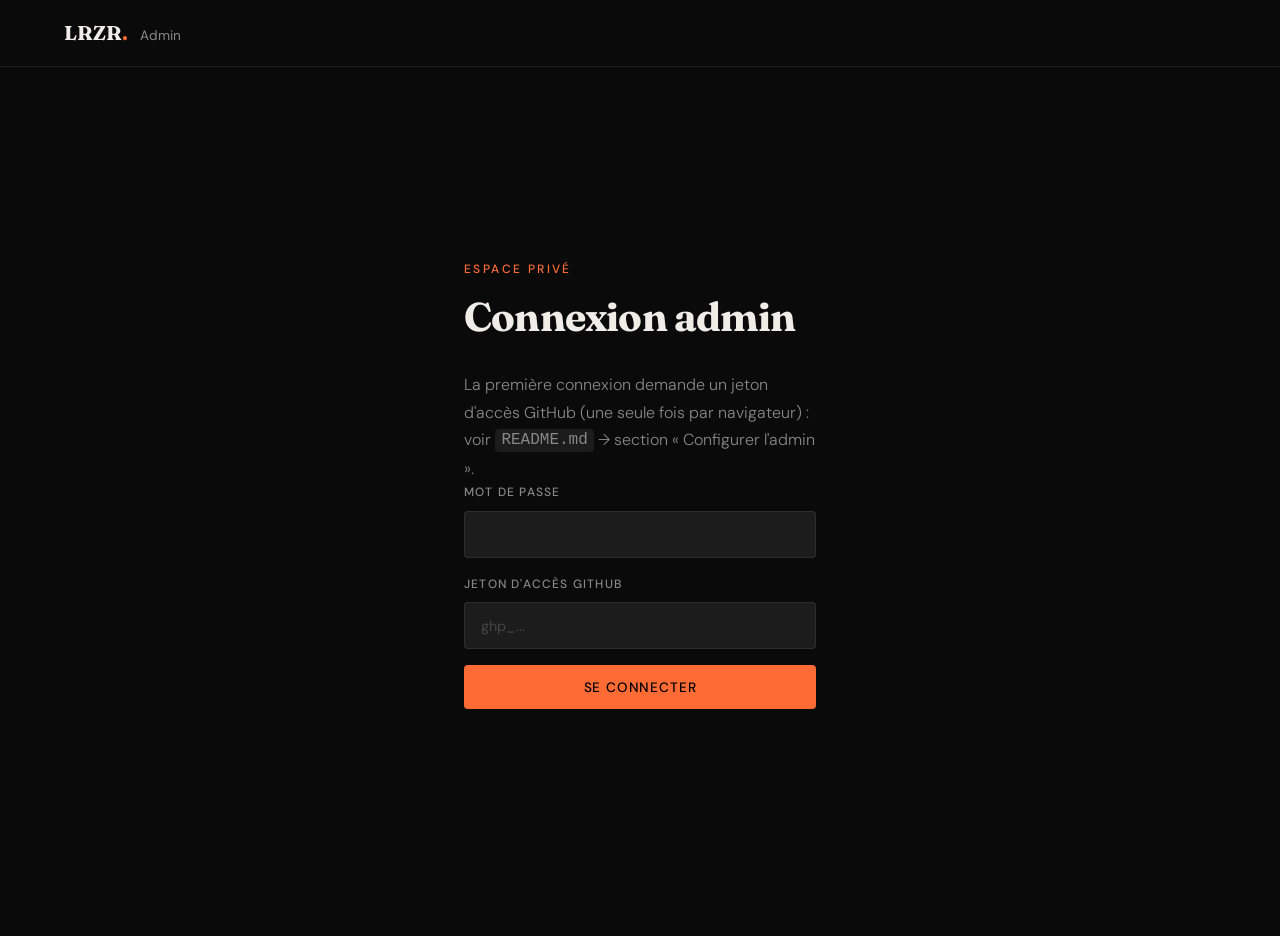
<file: admin/index.html>
<!DOCTYPE html>
<html lang="fr">
<head>
  <meta charset="UTF-8" />
  <meta name="viewport" content="width=device-width, initial-scale=1.0" />
  <title>Admin — LRZR Production</title>
  <meta name="robots" content="noindex, nofollow" />
  <link rel="preconnect" href="https://fonts.googleapis.com" />
  <link rel="preconnect" href="https://fonts.gstatic.com" crossorigin />
  <link href="https://fonts.googleapis.com/css2?family=Fraunces:ital,opsz,wght@0,9..144,300;0,9..144,700;0,9..144,900;1,9..144,300&family=DM+Sans:wght@300;400;500&display=swap" rel="stylesheet" />
  <link rel="stylesheet" href="../assets/css/style.css" />
</head>
<body class="admin-page">

  <header class="admin-topbar">
    <span class="admin-topbar__logo">LRZR<span class="nav__logo-accent">.</span> <small>Admin</small></span>
    <button class="btn btn--ghost btn--small" id="logout-btn" hidden>Déconnexion</button>
  </header>

  <main class="admin-main">

    <!-- Connexion -->
    <section id="admin-login" class="admin-panel">
      <div class="container container--narrow">
        <p class="section-label">Espace privé</p>
        <h1 class="admin-title">Connexion admin</h1>
        <p class="admin-text">
          La première connexion demande un jeton d'accès GitHub (une seule fois par
          navigateur) : voir <code>README.md</code> → section « Configurer l'admin ».
        </p>
        <form id="login-form" class="admin-form" novalidate>
          <div class="form-group">
            <label for="login-password">Mot de passe</label>
            <input type="password" id="login-password" name="password" required autocomplete="current-password" />
          </div>
          <div class="form-group">
            <label for="login-token">Jeton d'accès GitHub</label>
            <input type="password" id="login-token" name="token" required autocomplete="off" placeholder="ghp_..." />
          </div>
          <button type="submit" class="btn btn--primary btn--full">Se connecter</button>
          <p class="form-feedback" id="login-feedback" role="alert" aria-live="polite"></p>
        </form>
      </div>
    </section>

    <!-- Dashboard -->
    <section id="admin-dashboard" class="admin-panel" hidden>
      <div class="container">
        <div class="admin-tabs" role="tablist" aria-label="Sections admin">
          <button class="admin-tab active" data-tab="hero" role="tab" aria-selected="true">Hero</button>
          <button class="admin-tab" data-tab="categories" role="tab" aria-selected="false">Catégories &amp; photos</button>
          <button class="admin-tab" data-tab="videos" role="tab" aria-selected="false">Vidéos</button>
        </div>

        <p class="form-feedback" id="dashboard-feedback" role="alert" aria-live="polite"></p>

        <!-- HERO -->
        <div class="admin-tabpanel" id="tab-hero">
          <h2 class="admin-subtitle">Images du carousel d'accueil</h2>
          <div class="admin-grid" id="hero-grid"></div>

          <h3 class="admin-subtitle admin-subtitle--sm">Ajouter une image</h3>
          <form id="hero-form" class="admin-form admin-form--inline">
            <div class="form-group">
              <label for="hero-url">Lien de l'image (ex: ibb.co)</label>
              <input type="url" id="hero-url" placeholder="https://i.ibb.co/..." required />
            </div>
            <div class="form-group">
              <label for="hero-alt">Texte alternatif</label>
              <input type="text" id="hero-alt" placeholder="Description de l'image" required />
            </div>
            <button type="submit" class="btn btn--primary">Ajouter</button>
          </form>
        </div>

        <!-- CATEGORIES -->
        <div class="admin-tabpanel" id="tab-categories" hidden>
          <h2 class="admin-subtitle">Catégories</h2>
          <div id="categories-list"></div>

          <h3 class="admin-subtitle admin-subtitle--sm">Créer une catégorie</h3>
          <form id="category-form" class="admin-form admin-form--inline">
            <div class="form-group">
              <label for="cat-id">Identifiant (sans espace/accent)</label>
              <input type="text" id="cat-id" pattern="[a-z0-9-]+" placeholder="ex: portrait" required />
            </div>
            <div class="form-group">
              <label for="cat-label">Nom affiché</label>
              <input type="text" id="cat-label" placeholder="ex: Portraits" required />
            </div>
            <div class="form-group">
              <label for="cat-cover-url">Lien de la photo de couverture</label>
              <input type="url" id="cat-cover-url" placeholder="https://i.ibb.co/..." required />
            </div>
            <div class="form-group">
              <label for="cat-cover-alt">Alt de la couverture</label>
              <input type="text" id="cat-cover-alt" required />
            </div>
            <button type="submit" class="btn btn--primary">Créer la catégorie</button>
          </form>

          <h3 class="admin-subtitle admin-subtitle--sm">Ajouter une photo à une catégorie</h3>
          <form id="photo-form" class="admin-form admin-form--inline">
            <div class="form-group">
              <label for="photo-cat">Catégorie</label>
              <select id="photo-cat" required></select>
            </div>
            <div class="form-group">
              <label for="photo-url">Lien de la photo (ex: ibb.co)</label>
              <input type="url" id="photo-url" placeholder="https://i.ibb.co/..." required />
            </div>
            <div class="form-group">
              <label for="photo-alt">Texte alternatif</label>
              <input type="text" id="photo-alt" placeholder="Description de la photo" />
            </div>
            <button type="submit" class="btn btn--primary">Ajouter la photo</button>
          </form>
        </div>

        <!-- VIDEOS -->
        <div class="admin-tabpanel" id="tab-videos" hidden>
          <h2 class="admin-subtitle">Vidéos</h2>
          <div id="videos-list"></div>

          <h3 class="admin-subtitle admin-subtitle--sm">Ajouter une vidéo</h3>
          <form id="video-form" class="admin-form admin-form--inline">
            <div class="form-group">
              <label for="video-url">Lien ou ID YouTube</label>
              <input type="text" id="video-url" placeholder="https://www.youtube.com/watch?v=..." required />
            </div>
            <div class="form-group">
              <label for="video-title">Titre</label>
              <input type="text" id="video-title" required />
            </div>
            <div class="form-group">
              <label for="video-category">Catégorie</label>
              <select id="video-category" required>
                <option value="fpv">Drone FPV</option>
                <option value="pub">Publicité</option>
                <option value="clip">Clip</option>
                <option value="court">Court-métrage</option>
              </select>
            </div>
            <div class="form-group">
              <label for="video-size">Taille dans la grille</label>
              <select id="video-size" required>
                <option value="md">Moyenne</option>
                <option value="lg">Grande</option>
              </select>
            </div>
            <button type="submit" class="btn btn--primary">Ajouter la vidéo</button>
          </form>
        </div>

      </div>
    </section>

  </main>

  <script type="module" src="../assets/js/admin.js"></script>
</body>
</html>
</file>
<file: assets/css/style.css>
/* ================================================================
   LRZR PRODUCTION — style.css
   Direction artistique : noir profond / orange brûlé / grain film
   Typographie : Fraunces (titres) + DM Sans (corps)
   
   TABLE DES MATIÈRES :
   1.  Variables CSS & Reset
   2.  Typographie
   3.  Layout utilitaires
   4.  Navigation
   5.  Hero
   6.  À propos
   7.  Portfolio & Lightbox
   8.  Services
   9.  Contact & Formulaire
   10. Footer
   11. Animations (Intersection Observer)
   12. Responsive
   ================================================================ */


/* ================================================================
   1. VARIABLES CSS & RESET
   ================================================================ */

:root {
  /* Palette — MODIFIER pour changer la DA */
  --color-bg:         #0a0a0a;
  --color-bg-2:       #111111;
  --color-bg-3:       #161616;
  --color-surface:    #1c1c1c;
  --color-border:     rgba(255, 255, 255, 0.08);

  --color-accent:     #FF6B35;   /* Orange brûlé — accent principal */
  --color-accent-dim: rgba(255, 107, 53, 0.15);
  --color-accent-2:   #E8C547;   /* Or chaud — accent secondaire, usage limité */

  --color-text:       #f0ede8;   /* Blanc cassé légèrement chaud */
  --color-text-muted: #888888;
  --color-text-faint: #444444;

  /* Typographie */
  --font-display: 'Fraunces', Georgia, serif;
  --font-body:    'DM Sans', -apple-system, sans-serif;

  /* Espacement */
  --space-xs:  0.5rem;
  --space-sm:  1rem;
  --space-md:  2rem;
  --space-lg:  4rem;
  --space-xl:  8rem;
  --space-2xl: 12rem;

  /* Transitions */
  --transition-fast:   150ms ease;
  --transition-base:   300ms ease;
  --transition-slow:   600ms cubic-bezier(0.25, 0.46, 0.45, 0.94);

  /* Container */
  --container-max: 1280px;
  --container-pad: clamp(1.5rem, 5vw, 4rem);

  /* Bordure radius */
  --radius-sm: 4px;
  --radius-md: 8px;
  --radius-lg: 16px;
}

/* Reset moderne */
*, *::before, *::after {
  box-sizing: border-box;
  margin: 0;
  padding: 0;
}

html {
  scroll-behavior: smooth;
  font-size: 16px;
}

body {
  background-color: var(--color-bg);
  color: var(--color-text);
  font-family: var(--font-body);
  font-weight: 300;
  line-height: 1.7;
  -webkit-font-smoothing: antialiased;
  overflow-x: hidden;
}

img, video, svg {
  display: block;
  max-width: 100%;
}

a {
  color: inherit;
  text-decoration: none;
}

button {
  cursor: pointer;
  border: none;
  background: none;
  font-family: inherit;
}

ul {
  list-style: none;
}

input, textarea, select {
  font-family: inherit;
}

/* Sélection de texte */
::selection {
  background: var(--color-accent);
  color: #000;
}

/* Focus visible accessible */
:focus-visible {
  outline: 2px solid var(--color-accent);
  outline-offset: 3px;
  border-radius: var(--radius-sm);
}


/* ================================================================
   2. TYPOGRAPHIE
   ================================================================ */

h1, h2, h3, h4 {
  font-family: var(--font-display);
  font-weight: 700;
  line-height: 1.1;
  letter-spacing: -0.02em;
}

.section-label {
  font-family: var(--font-body);
  font-size: 0.75rem;
  font-weight: 500;
  letter-spacing: 0.2em;
  text-transform: uppercase;
  color: var(--color-accent);
  display: block;
  margin-bottom: var(--space-sm);
}

.section-title {
  font-family: var(--font-display);
  font-size: clamp(2rem, 5vw, 3.5rem);
  font-weight: 700;
  color: var(--color-text);
  margin-bottom: var(--space-lg);
}


/* ================================================================
   3. LAYOUT UTILITAIRES
   ================================================================ */

.container {
  max-width: var(--container-max);
  margin: 0 auto;
  padding: 0 var(--container-pad);
}

section {
  padding: var(--space-xl) 0;
}

.section-header {
  margin-bottom: var(--space-lg);
}

/* Boutons */
.btn {
  display: inline-flex;
  align-items: center;
  gap: 0.5rem;
  padding: 0.85rem 2rem;
  font-family: var(--font-body);
  font-size: 0.85rem;
  font-weight: 500;
  letter-spacing: 0.06em;
  text-transform: uppercase;
  border-radius: var(--radius-sm);
  transition: all var(--transition-base);
  white-space: nowrap;
}

.btn--primary {
  background: var(--color-accent);
  color: #000;
}

.btn--primary:hover {
  background: #ff8555;
  transform: translateY(-2px);
  box-shadow: 0 8px 30px rgba(255, 107, 53, 0.35);
}

.btn--ghost {
  border: 1px solid var(--color-border);
  color: var(--color-text);
}

.btn--ghost:hover {
  border-color: var(--color-accent);
  color: var(--color-accent);
  transform: translateY(-2px);
}

.btn--full {
  width: 100%;
  justify-content: center;
}


/* ================================================================
   4. NAVIGATION
   ================================================================ */

.site-header {
  position: fixed;
  top: 0;
  left: 0;
  right: 0;
  z-index: 9998;
  padding: 1.25rem var(--container-pad);
  transition: background var(--transition-slow), backdrop-filter var(--transition-slow);
}

.site-header.scrolled {
  background: rgba(10, 10, 10, 0.88);
  backdrop-filter: blur(16px);
  -webkit-backdrop-filter: blur(16px);
  border-bottom: 1px solid var(--color-border);
}

.nav {
  display: flex;
  align-items: center;
  justify-content: space-between;
  max-width: var(--container-max);
  margin: 0 auto;
}

.nav__logo {
  font-family: var(--font-display);
  font-size: 1.4rem;
  font-weight: 900;
  letter-spacing: -0.03em;
  color: var(--color-text);
  transition: color var(--transition-fast);
}

.nav__logo:hover {
  color: var(--color-accent);
}

.nav__logo-accent {
  color: var(--color-accent);
}

.nav__links {
  display: flex;
  align-items: center;
  gap: 2.5rem;
}

.nav__links a {
  font-size: 0.8rem;
  font-weight: 400;
  letter-spacing: 0.08em;
  text-transform: uppercase;
  color: var(--color-text-muted);
  transition: color var(--transition-fast);
}

.nav__links a:hover {
  color: var(--color-text);
}

.nav__cta {
  padding: 0.6rem 1.4rem !important;
  border: 1px solid var(--color-accent) !important;
  border-radius: var(--radius-sm);
  color: var(--color-accent) !important;
  transition: all var(--transition-fast) !important;
}

.nav__cta:hover {
  background: var(--color-accent) !important;
  color: #000 !important;
}

/* Burger mobile */
.nav__burger {
  display: none;
  flex-direction: column;
  gap: 5px;
  width: 28px;
  padding: 4px;
  position: relative;
  z-index: 10000; /* toujours au dessus du menu ouvert */
}

.nav__burger span {
  display: block;
  height: 1.5px;
  background: var(--color-text);
  transition: all var(--transition-base);
  transform-origin: center;
}

.nav__burger.open span:nth-child(1) {
  transform: translateY(6.5px) rotate(45deg);
}
.nav__burger.open span:nth-child(2) {
  opacity: 0;
  transform: scaleX(0);
}
.nav__burger.open span:nth-child(3) {
  transform: translateY(-6.5px) rotate(-45deg);
}


/* ================================================================
   5. HERO
   ================================================================ */

.hero {
  position: relative;
  height: 100svh;
  min-height: 600px;
  display: flex;
  align-items: flex-end;
  padding-bottom: var(--space-xl);
  overflow: hidden;

  /* Fond géré par le carousel JS — pas d'image statique nécessaire */
}

/* Dégradé overlay principal */
.hero__overlay {
  position: absolute;
  inset: 0;
  background: linear-gradient(
    to top,
    rgba(10, 10, 10, 1) 0%,
    rgba(10, 10, 10, 0.6) 40%,
    rgba(10, 10, 10, 0.2) 100%
  );
  z-index: 1;
}

/* Grain cinématographique — texture CSS pure, pas d'image externe */
.hero__grain {
  position: absolute;
  inset: -50%;
  width: 200%;
  height: 200%;
  opacity: 0.04;
  background-image: url("data:image/svg+xml,%3Csvg viewBox='0 0 256 256' xmlns='http://www.w3.org/2000/svg'%3E%3Cfilter id='noise'%3E%3CfeTurbulence type='fractalNoise' baseFrequency='0.9' numOctaves='4' stitchTiles='stitch'/%3E%3C/filter%3E%3Crect width='100%25' height='100%25' filter='url(%23noise)'/%3E%3C/svg%3E");
  background-repeat: repeat;
  background-size: 256px 256px;
  z-index: 2;
  pointer-events: none;
  animation: grain-shift 8s steps(1) infinite;
}

@keyframes grain-shift {
  0%   { transform: translate(0, 0); }
  10%  { transform: translate(-5%, -5%); }
  20%  { transform: translate(5%, 2%); }
  30%  { transform: translate(-3%, 7%); }
  40%  { transform: translate(7%, -3%); }
  50%  { transform: translate(-5%, 5%); }
  60%  { transform: translate(3%, -7%); }
  70%  { transform: translate(-7%, 3%); }
  80%  { transform: translate(5%, -5%); }
  90%  { transform: translate(-3%, -3%); }
  100% { transform: translate(0, 0); }
}

/* Vidéo de fond (optionnelle) */
.hero__video {
  position: absolute;
  inset: 0;
  width: 100%;
  height: 100%;
  object-fit: cover;
  z-index: 0;
}

.hero__content {
  position: relative;
  z-index: 3;
  max-width: var(--container-max);
  width: 100%;
  margin: 0 auto;
  padding: 0 var(--container-pad);
}

.hero__eyebrow {
  font-size: 0.75rem;
  font-weight: 500;
  letter-spacing: 0.25em;
  text-transform: uppercase;
  color: var(--color-accent);
  margin-bottom: 1.5rem;
}

.hero__title {
  font-family: var(--font-display);
  font-size: clamp(3rem, 8vw, 7rem);
  font-weight: 900;
  line-height: 1;
  letter-spacing: -0.04em;
  color: var(--color-text);
  margin-bottom: 1.5rem;
  max-width: 14ch;
}

.hero__title em {
  font-style: italic;
  font-weight: 300;
  color: var(--color-accent);
}

.hero__sub {
  font-size: 0.9rem;
  color: var(--color-text-muted);
  letter-spacing: 0.08em;
  margin-bottom: 2.5rem;
}

.hero__actions {
  display: flex;
  gap: 1rem;
  flex-wrap: wrap;
}

/* Indicateur scroll */
.hero__scroll {
  position: absolute;
  bottom: 2.5rem;
  right: var(--container-pad);
  z-index: 3;
  display: flex;
  flex-direction: column;
  align-items: center;
  gap: 0.5rem;
  opacity: 0.5;
}

.hero__scroll-line {
  width: 1px;
  height: 48px;
  background: linear-gradient(to bottom, var(--color-accent), transparent);
  animation: scroll-pulse 2s ease-in-out infinite;
}

@keyframes scroll-pulse {
  0%, 100% { opacity: 0.3; transform: scaleY(1); }
  50%       { opacity: 1;   transform: scaleY(0.6); }
}

.hero__scroll-label {
  font-size: 0.75rem;
  letter-spacing: 0.15em;
  text-transform: uppercase;
  color: var(--color-text-muted);
  writing-mode: vertical-rl;
}


/* ================================================================
   6. À PROPOS
   ================================================================ */

.about {
  background: var(--color-bg);
}

.about__grid {
  display: grid;
  grid-template-columns: 5fr 7fr;
  gap: clamp(3rem, 6vw, 6rem);
  align-items: center;
}

.about__image-wrap {
  position: relative;
}

.about__image {
  width: 100%;
  height: auto;
  aspect-ratio: 4 / 5;
  object-fit: cover;
  border-radius: var(--radius-md);
  filter: grayscale(20%) contrast(1.05);
  transition: filter var(--transition-slow);
}

.about__image:hover {
  filter: grayscale(0%) contrast(1);
}

/* Cadre décoratif décalé */
.about__image-accent {
  position: absolute;
  top: 1.5rem;
  left: 1.5rem;
  right: -1.5rem;
  bottom: -1.5rem;
  border: 1px solid var(--color-accent);
  border-radius: var(--radius-md);
  z-index: -1;
  opacity: 0.35;
  transition: opacity var(--transition-slow);
}

.about__image-wrap:hover .about__image-accent {
  opacity: 0.6;
}

.about__name {
  font-family: var(--font-display);
  font-size: clamp(2.5rem, 5vw, 4rem);
  font-weight: 900;
  letter-spacing: -0.03em;
  line-height: 1;
  margin-bottom: 1.5rem;
}

.about__name span {
  font-weight: 300;
  font-style: italic;
  color: var(--color-accent);
  font-size: 0.75em;
  display: block;
  margin-top: 0.3em;
}

.about__bio {
  color: var(--color-text-muted);
  font-size: 0.95rem;
  line-height: 1.8;
  margin-bottom: 1rem;
}

.about__skills {
  display: flex;
  flex-wrap: wrap;
  gap: 0.5rem;
  margin-top: 2rem;
}

.skill-tag {
  font-size: 0.75rem;
  font-weight: 500;
  letter-spacing: 0.08em;
  text-transform: uppercase;
  padding: 0.4rem 1rem;
  border: 1px solid var(--color-border);
  border-radius: 100px;
  color: var(--color-text-muted);
  transition: all var(--transition-fast);
}

.skill-tag:hover {
  border-color: var(--color-accent);
  color: var(--color-accent);
}


/* ================================================================
   7. PORTFOLIO & LIGHTBOX
   ================================================================ */

.portfolio {
  background: var(--color-bg-2);
}

/* Filtres */
.portfolio__filters {
  display: flex;
  gap: 0.5rem;
  margin-bottom: 2.5rem;
  flex-wrap: wrap;
}

.filter-btn {
  font-size: 0.75rem;
  font-weight: 500;
  letter-spacing: 0.1em;
  text-transform: uppercase;
  padding: 0.5rem 1.25rem;
  border: 1px solid var(--color-border);
  border-radius: 100px;
  color: var(--color-text-muted);
  transition: all var(--transition-fast);
}

.filter-btn:hover,
.filter-btn.active {
  background: var(--color-accent);
  border-color: var(--color-accent);
  color: #000;
}

/* Grille asymétrique */
.portfolio__grid {
  display: grid;
  grid-template-columns: repeat(12, 1fr);
  gap: 1rem;
  /* Les items ont des spans définis par nth-child dans main.js */
}

/* Patterns visuels pour la grille — attribués par JS */
.portfolio-item {
  position: relative;
  overflow: hidden;
  border-radius: var(--radius-sm);
  cursor: pointer;
  background: var(--color-surface);
  transition: transform var(--transition-base), box-shadow var(--transition-base);
}

.portfolio-item:hover {
  transform: translateY(-4px);
  box-shadow: 0 20px 60px rgba(0, 0, 0, 0.5);
}

.portfolio-item--sm  { grid-column: span 4; }
.portfolio-item--md  { grid-column: span 6; }
.portfolio-item--lg  { grid-column: span 8; }
.portfolio-item--xl  { grid-column: span 12; }

.portfolio-item__media {
  width: 100%;
  height: 100%;
  min-height: 240px;
  object-fit: cover;
  display: block;
  transition: transform var(--transition-slow);
}

.portfolio-item:hover .portfolio-item__media {
  transform: scale(1.04);
}

/* Overlay hover */
.portfolio-item__overlay {
  position: absolute;
  inset: 0;
  background: linear-gradient(to top, rgba(0,0,0,0.75) 0%, transparent 60%);
  opacity: 0;
  transition: opacity var(--transition-base);
  display: flex;
  align-items: flex-end;
  padding: 1.25rem;
}

.portfolio-item:hover .portfolio-item__overlay {
  opacity: 1;
}

.portfolio-item__info {
  transform: translateY(8px);
  transition: transform var(--transition-base);
}

.portfolio-item:hover .portfolio-item__info {
  transform: translateY(0);
}

.portfolio-item__title {
  font-family: var(--font-display);
  font-size: 1rem;
  font-weight: 700;
  color: var(--color-text);
  margin-bottom: 0.2rem;
}

.portfolio-item__cat {
  font-size: 0.75rem;
  letter-spacing: 0.12em;
  text-transform: uppercase;
  color: var(--color-accent);
}

/* Badge catégorie (toujours visible sur vidéos) */
.portfolio-item__badge {
  position: absolute;
  top: 0.75rem;
  left: 0.75rem;
  font-size: 0.75rem;
  font-weight: 500;
  letter-spacing: 0.1em;
  text-transform: uppercase;
  padding: 0.3rem 0.7rem;
  background: rgba(0, 0, 0, 0.6);
  border: 1px solid var(--color-border);
  border-radius: 100px;
  color: var(--color-text-muted);
  backdrop-filter: blur(6px);
}

/* Facade vidéo — pattern pour éviter le chargement des iframes au scroll */
.video-facade {
  position: relative;
  width: 100%;
  padding-bottom: 56.25%; /* 16:9 */
  background: var(--color-surface);
  cursor: pointer;
  overflow: hidden;
}

.video-facade__thumb {
  position: absolute;
  inset: 0;
  width: 100%;
  height: 100%;
  object-fit: cover;
  transition: transform var(--transition-slow);
}

.video-facade:hover .video-facade__thumb {
  transform: scale(1.04);
}

.video-facade__play {
  position: absolute;
  inset: 0;
  display: flex;
  align-items: center;
  justify-content: center;
  background: rgba(0,0,0,0.35);
  transition: background var(--transition-fast);
}

.video-facade:hover .video-facade__play {
  background: rgba(0,0,0,0.15);
}

.video-facade__play svg {
  width: 64px;
  height: 64px;
  color: #fff;
  filter: drop-shadow(0 2px 12px rgba(0,0,0,0.5));
  transition: transform var(--transition-base);
}

.video-facade:hover .video-facade__play svg {
  transform: scale(1.1);
}

/* Iframe chargée après clic */
.video-facade iframe {
  position: absolute;
  inset: 0;
  width: 100%;
  height: 100%;
  border: none;
  display: none;
}

.video-facade.playing iframe {
  display: block;
}

.video-facade.playing .video-facade__thumb,
.video-facade.playing .video-facade__play {
  display: none;
}

/* -------- LIGHTBOX -------- */

.lightbox {
  position: fixed;
  inset: 0;
  z-index: 1000;
  background: rgba(0, 0, 0, 0.96);
  display: flex;
  align-items: center;
  justify-content: center;
  animation: lightbox-in var(--transition-base) ease;
}

.lightbox[hidden] {
  display: none;
}

@keyframes lightbox-in {
  from { opacity: 0; }
  to   { opacity: 1; }
}

.lightbox__content {
  display: flex;
  flex-direction: column;
  align-items: center;
  gap: 1rem;
  max-width: 90vw;
  max-height: 90vh;
}

.lightbox__img {
  max-width: 90vw;
  max-height: 80vh;
  object-fit: contain;
  border-radius: var(--radius-sm);
  animation: lightbox-img-in 0.3s ease;
}

@keyframes lightbox-img-in {
  from { transform: scale(0.95); opacity: 0; }
  to   { transform: scale(1); opacity: 1; }
}

.lightbox__caption {
  font-size: 0.8rem;
  color: var(--color-text-muted);
  letter-spacing: 0.05em;
}

.lightbox__close,
.lightbox__prev,
.lightbox__next {
  position: absolute;
  color: var(--color-text);
  font-size: 1.5rem;
  padding: 1rem;
  opacity: 0.6;
  transition: opacity var(--transition-fast), transform var(--transition-fast);
}

.lightbox__close:hover,
.lightbox__prev:hover,
.lightbox__next:hover {
  opacity: 1;
}

.lightbox__close {
  top: 1rem;
  right: 1.5rem;
  font-size: 2rem;
}

.lightbox__prev {
  left: 1.5rem;
  top: 50%;
  transform: translateY(-50%);
}

.lightbox__prev:hover { transform: translateY(-50%) translateX(-4px); }

.lightbox__next {
  right: 1.5rem;
  top: 50%;
  transform: translateY(-50%);
}

.lightbox__next:hover { transform: translateY(-50%) translateX(4px); }


/* ================================================================
   8. SERVICES
   ================================================================ */

.services {
  background: var(--color-bg);
  position: relative;
}

/* Ligne décorative en arrière-plan */
.services::before {
  content: '';
  position: absolute;
  top: 0;
  left: 50%;
  width: 1px;
  height: 100%;
  background: linear-gradient(to bottom, transparent, var(--color-accent-dim), transparent);
  pointer-events: none;
}

.services__grid {
  display: grid;
  grid-template-columns: repeat(auto-fit, minmax(260px, 1fr));
  gap: 1.5rem;
}

.service-card {
  background: var(--color-surface);
  border: 1px solid var(--color-border);
  border-radius: var(--radius-md);
  padding: 2.25rem;
  transition: border-color var(--transition-base), transform var(--transition-base), box-shadow var(--transition-base);
  position: relative;
  overflow: hidden;
}

.service-card::before {
  content: '';
  position: absolute;
  top: 0;
  left: 0;
  right: 0;
  height: 2px;
  background: var(--color-accent);
  transform: scaleX(0);
  transform-origin: left;
  transition: transform var(--transition-slow);
}

.service-card:hover::before {
  transform: scaleX(1);
}

.service-card:hover {
  border-color: rgba(255, 107, 53, 0.25);
  transform: translateY(-6px);
  box-shadow: 0 24px 60px rgba(0, 0, 0, 0.4);
}

.service-card__icon {
  width: 48px;
  height: 48px;
  color: var(--color-accent);
  margin-bottom: 1.5rem;
  transition: transform var(--transition-base);
}

.service-card:hover .service-card__icon {
  transform: scale(1.1) rotate(-3deg);
}

.service-card__icon svg {
  width: 100%;
  height: 100%;
}

.service-card__title {
  font-family: var(--font-display);
  font-size: 1.3rem;
  font-weight: 700;
  margin-bottom: 0.75rem;
  color: var(--color-text);
}

.service-card__desc {
  font-size: 0.875rem;
  color: var(--color-text-muted);
  line-height: 1.75;
  margin-bottom: 1.5rem;
}

.service-card__link {
  font-size: 0.75rem;
  font-weight: 500;
  letter-spacing: 0.08em;
  text-transform: uppercase;
  color: var(--color-accent);
  transition: gap var(--transition-fast), letter-spacing var(--transition-fast);
  display: inline-block;
}

.service-card__link:hover {
  letter-spacing: 0.14em;
}


/* ================================================================
   9. CONTACT & FORMULAIRE
   ================================================================ */

.contact {
  background: var(--color-bg-2);
}

.contact__grid {
  display: grid;
  grid-template-columns: 1fr 2fr;
  gap: clamp(3rem, 6vw, 6rem);
  align-items: start;
}

.contact__text {
  font-size: 0.95rem;
  color: var(--color-text-muted);
  line-height: 1.8;
  margin-bottom: 1.5rem;
}

.contact__email {
  font-family: var(--font-display);
  font-size: 1.1rem;
  font-weight: 700;
  color: var(--color-accent);
  display: block;
  margin-bottom: 1.5rem;
  transition: color var(--transition-fast);
}

.contact__email:hover {
  color: var(--color-text);
}

.contact__socials {
  display: flex;
  gap: 1.5rem;
}

.contact__socials a {
  font-size: 0.75rem;
  font-weight: 500;
  letter-spacing: 0.08em;
  text-transform: uppercase;
  color: var(--color-text-muted);
  border-bottom: 1px solid var(--color-border);
  padding-bottom: 2px;
  transition: all var(--transition-fast);
}

.contact__socials a:hover {
  color: var(--color-accent);
  border-color: var(--color-accent);
}

/* Formulaire */
.contact__form {
  display: flex;
  flex-direction: column;
  gap: 1.25rem;
}

.form-row {
  display: grid;
  grid-template-columns: 1fr 1fr;
  gap: 1rem;
}

.form-group {
  display: flex;
  flex-direction: column;
  gap: 0.5rem;
}

.form-group label {
  font-size: 0.75rem;
  font-weight: 500;
  letter-spacing: 0.1em;
  text-transform: uppercase;
  color: var(--color-text-muted);
}

.form-group input,
.form-group select,
.form-group textarea {
  background: var(--color-surface);
  border: 1px solid var(--color-border);
  border-radius: var(--radius-sm);
  color: var(--color-text);
  font-size: 0.9rem;
  padding: 0.85rem 1rem;
  transition: border-color var(--transition-fast), box-shadow var(--transition-fast);
  appearance: none;
  -webkit-appearance: none;
}

.form-group input::placeholder,
.form-group textarea::placeholder {
  color: var(--color-text-faint);
}

.form-group input:focus,
.form-group select:focus,
.form-group textarea:focus {
  outline: none;
  border-color: var(--color-accent);
  box-shadow: 0 0 0 3px var(--color-accent-dim);
}

.form-group select {
  background-image: url("data:image/svg+xml,%3Csvg xmlns='http://www.w3.org/2000/svg' viewBox='0 0 24 24' fill='none' stroke='%23888' stroke-width='2'%3E%3Cpath d='M6 9l6 6 6-6'/%3E%3C/svg%3E");
  background-repeat: no-repeat;
  background-position: right 1rem center;
  background-size: 16px;
  padding-right: 2.5rem;
  cursor: pointer;
}

.form-group select option {
  background: var(--color-surface);
  color: var(--color-text);
}

.form-group textarea {
  resize: vertical;
  min-height: 120px;
}

.form-feedback {
  font-size: 0.85rem;
  text-align: center;
  min-height: 1.5em;
}

.form-feedback.success {
  color: #4CAF50;
}

.form-feedback.error {
  color: #f44336;
}


/* ================================================================
   10. FOOTER
   ================================================================ */

.site-footer {
  background: var(--color-bg);
  border-top: 1px solid var(--color-border);
  padding: var(--space-lg) 0 var(--space-md);
}

.footer__inner {
  display: flex;
  align-items: center;
  justify-content: space-between;
  gap: 2rem;
  flex-wrap: wrap;
  margin-bottom: var(--space-md);
}

.footer__logo {
  font-family: var(--font-display);
  font-size: 1.3rem;
  font-weight: 900;
  letter-spacing: -0.03em;
  color: var(--color-text);
  transition: color var(--transition-fast);
}

.footer__logo span {
  color: var(--color-accent);
}

.footer__logo:hover {
  color: var(--color-accent);
}

.footer__nav {
  display: flex;
  gap: 2rem;
  flex-wrap: wrap;
}

.footer__nav a {
  font-size: 0.75rem;
  letter-spacing: 0.08em;
  text-transform: uppercase;
  color: var(--color-text-muted);
  transition: color var(--transition-fast);
}

.footer__nav a:hover {
  color: var(--color-accent);
}

.footer__socials {
  display: flex;
  gap: 1rem;
}

.footer__socials a {
  width: 40px;
  height: 40px;
  border: 1px solid var(--color-border);
  border-radius: var(--radius-sm);
  display: flex;
  align-items: center;
  justify-content: center;
  color: var(--color-text-muted);
  transition: all var(--transition-fast);
}

.footer__socials a:hover {
  border-color: var(--color-accent);
  color: var(--color-accent);
  transform: translateY(-2px);
}

.footer__socials svg {
  width: 18px;
  height: 18px;
}

.footer__bottom {
  padding-top: var(--space-md);
  border-top: 1px solid var(--color-border);
  display: flex;
  justify-content: space-between;
  gap: 1rem;
  flex-wrap: wrap;
}

.footer__bottom p {
  font-size: 0.75rem;
  color: var(--color-text-faint);
}


/* ================================================================
   11. ANIMATIONS (Intersection Observer — scroll reveal)
   ================================================================ */

/* État initial — invisible, légèrement en bas */
.reveal {
  opacity: 0;
  transform: translateY(24px);
  transition:
    opacity 0.7s cubic-bezier(0.25, 0.46, 0.45, 0.94),
    transform 0.7s cubic-bezier(0.25, 0.46, 0.45, 0.94);
}

/* État visible — déclenché par JS */
.reveal.visible {
  opacity: 1;
  transform: translateY(0);
}

/* Délais en cascade pour les éléments enfants */
.reveal:nth-child(1) { transition-delay: 0ms; }
.reveal:nth-child(2) { transition-delay: 80ms; }
.reveal:nth-child(3) { transition-delay: 160ms; }
.reveal:nth-child(4) { transition-delay: 240ms; }
.reveal:nth-child(5) { transition-delay: 320ms; }

/* Réduction du mouvement — accessibilité */
@media (prefers-reduced-motion: reduce) {
  .reveal {
    opacity: 1;
    transform: none;
    transition: none;
  }

  .hero__grain {
    animation: none;
  }

  .hero__scroll-line {
    animation: none;
  }
}


/* ================================================================
   12. RESPONSIVE
   ================================================================ */

/* ---- Tablette ---- */
@media (max-width: 900px) {

  .about__grid {
    grid-template-columns: 1fr;
    max-width: 600px;
    margin: 0 auto;
  }

  .contact__grid {
    grid-template-columns: 1fr;
  }

  .portfolio-item--lg {
    grid-column: span 12;
  }

  .portfolio-item--md {
    grid-column: span 6;
  }

  /* Désactiver parallax sur tablette */
  .hero {
    }
}

/* ---- Mobile ---- */
@media (max-width: 640px) {

  /* Navigation mobile */
  .nav__burger {
    display: flex;
  }

  .nav__links {
    position: fixed;
    top: 0;
    left: 0;
    width: 100vw;
    height: 100vh;
    background: #0a0a0a;
    flex-direction: column;
    justify-content: center;
    align-items: center;
    text-align: center;
    gap: 2.5rem;
    font-size: 1.1rem;
    transform: translateX(100%);
    transition: transform 0.4s cubic-bezier(0.25, 0.46, 0.45, 0.94);
    z-index: 9999;
    overflow: hidden;
  }

  .nav__links.open {
    transform: translateX(0);
  }

  .nav__links a {
    font-size: 1rem;
    letter-spacing: 0.12em;
    width: 100%;
    text-align: center;
    justify-content: center;
  }

  .nav__cta {
    padding: 0.8rem 2rem !important;
  }

  /* Hero mobile */
  .hero {
    background-attachment: scroll;
    align-items: flex-end;
    padding-bottom: 5rem;
  }

  .hero__title {
    font-size: clamp(2.5rem, 11vw, 4rem);
  }

  .hero__actions {
    flex-direction: column;
  }

  .hero__actions .btn {
    text-align: center;
    justify-content: center;
  }

  .hero__scroll {
    display: none;
  }

  /* Portfolio grille mobile — 1 colonne */
  .portfolio-item--sm,
  .portfolio-item--md,
  .portfolio-item--lg,
  .portfolio-item--xl {
    grid-column: span 12;
  }

  /* Formulaire mobile */
  .form-row {
    grid-template-columns: 1fr;
  }

  /* Footer mobile */
  .footer__inner {
    flex-direction: column;
    align-items: flex-start;
    gap: 1.5rem;
  }

  .footer__nav {
    gap: 1rem;
  }

  .footer__bottom {
    flex-direction: column;
    gap: 0.5rem;
  }
}

@media (max-width: 400px) {
  .hero__title {
    font-size: 2.2rem;
  }
}


/* ================================================================
   HERO CAROUSEL
   ================================================================ */

.hero__slides {
  position: absolute;
  inset: 0;
  z-index: 0;
}

.hero__slide {
  position: absolute;
  inset: 0;
  background-size: cover;
  background-position: center;
  opacity: 0;
  transition: opacity 1.2s cubic-bezier(0.4, 0, 0.2, 1);
}

.hero__slide.active {
  opacity: 1;
}

/* Dots navigation */
.hero__dots {
  position: absolute;
  bottom: 2rem;
  left: var(--container-pad);
  z-index: 3;
  display: flex;
  gap: 0.5rem;
}

.hero__dot {
  width: 28px;
  height: 3px;
  background: rgba(255,255,255,0.3);
  border-radius: 2px;
  transition: background var(--transition-base), width var(--transition-base);
  cursor: pointer;
}

.hero__dot.active {
  background: var(--color-accent);
  width: 48px;
}


/* ================================================================
   CAROUSEL CATÉGORIES — aperçu page d'accueil
   ================================================================ */

.portfolio-preview {
  background: var(--color-bg-2);
}

.portfolio-preview__cta {
  text-align: center;
  margin-top: 3rem;
}

.cat-carousel {
  position: relative;
  overflow: hidden;
  padding: 0 30px;
}

.cat-carousel__track {
  display: flex;
  gap: 1rem;
  overflow-x: auto;
  scroll-snap-type: x mandatory;
  scrollbar-width: none;
  -ms-overflow-style: none;
  padding-bottom: 0.5rem;
}

.cat-carousel__track::-webkit-scrollbar {
  display: none;
}

.cat-card {
  flex: 0 0 300px;
  scroll-snap-align: start;
  position: relative;
  border-radius: var(--radius-md);
  overflow: hidden;
  display: block;
  aspect-ratio: 3/4;
  cursor: pointer;
  transition: transform var(--transition-base);
}

.cat-card:hover {
  transform: translateY(-6px);
}

.cat-card img {
  width: 100%;
  height: 100%;
  object-fit: cover;
  transition: transform var(--transition-slow);
}

.cat-card:hover img {
  transform: scale(1.06);
}

.cat-card__overlay {
  position: absolute;
  inset: 0;
  background: linear-gradient(to top, rgba(0,0,0,0.8) 0%, transparent 60%);
  display: flex;
  flex-direction: column;
  justify-content: flex-end;
  padding: 1.5rem;
  transition: background var(--transition-base);
}

.cat-card:hover .cat-card__overlay {
  background: linear-gradient(to top, rgba(0,0,0,0.85) 0%, rgba(0,0,0,0.1) 60%);
}

.cat-card__label {
  font-family: var(--font-display);
  font-size: 1.3rem;
  font-weight: 700;
  color: #fff;
  display: block;
}

.cat-card__count {
  font-size: 0.75rem;
  letter-spacing: 0.1em;
  text-transform: uppercase;
  color: var(--color-accent);
  margin-top: 0.25rem;
  display: block;
}

.cat-carousel__btn {
  position: absolute;
  top: 50%;
  transform: translateY(-50%);
  width: 44px;
  height: 44px;
  background: rgba(10,10,10,0.8);
  border: 1px solid var(--color-border);
  border-radius: 50%;
  color: var(--color-text);
  font-size: 1.1rem;
  display: flex;
  align-items: center;
  justify-content: center;
  z-index: 2;
  transition: all var(--transition-fast);
  backdrop-filter: blur(8px);
}

.cat-carousel__btn:hover {
  background: var(--color-accent);
  border-color: var(--color-accent);
  color: #000;
}

.cat-carousel__btn--prev { left: -22px; }
.cat-carousel__btn--next { right: -22px; }

@media (max-width: 640px) {
  .cat-carousel__btn { display: none; }
  .cat-card { flex: 0 0 80vw; }
}


/* ================================================================
   PAGE GALERIE
   ================================================================ */

.galerie-page {
  padding-top: 0;
}

.galerie-main {
  padding-top: 80px; /* hauteur nav */
  min-height: 100vh;
}

.galerie-header {
  padding: var(--space-lg) 0 var(--space-md);
  background: var(--color-bg);
  border-bottom: 1px solid var(--color-border);
}

.galerie-title {
  font-family: var(--font-display);
  font-size: clamp(2.5rem, 6vw, 4.5rem);
  font-weight: 900;
  letter-spacing: -0.03em;
  color: var(--color-text);
  margin-top: 0.5rem;
}

/* Grille catégories */
.galerie-cats {
  padding: var(--space-lg) 0;
  background: var(--color-bg);
}

.cats-grid {
  display: grid;
  grid-template-columns: repeat(auto-fill, minmax(280px, 1fr));
  gap: 1.5rem;
}

.cat-grid-card {
  position: relative;
  border-radius: var(--radius-md);
  overflow: hidden;
  cursor: pointer;
  aspect-ratio: 3/4;
  transition: transform var(--transition-base), box-shadow var(--transition-base);
}

.cat-grid-card:hover {
  transform: translateY(-8px);
  box-shadow: 0 30px 70px rgba(0,0,0,0.5);
}

.cat-grid-card img {
  width: 100%;
  height: 100%;
  object-fit: cover;
  transition: transform var(--transition-slow);
}

.cat-grid-card:hover img {
  transform: scale(1.06);
}

.cat-grid-card__overlay {
  position: absolute;
  inset: 0;
  background: linear-gradient(to top, rgba(0,0,0,0.75) 0%, transparent 55%);
  display: flex;
  flex-direction: column;
  justify-content: flex-end;
  padding: 1.75rem;
  transition: background var(--transition-base);
}

.cat-grid-card:hover .cat-grid-card__overlay {
  background: linear-gradient(to top, rgba(0,0,0,0.88) 0%, rgba(0,0,0,0.15) 55%);
}

.cat-grid-card__label {
  font-family: var(--font-display);
  font-size: 1.5rem;
  font-weight: 700;
  color: #fff;
  display: block;
}

.cat-grid-card__count {
  font-size: 0.75rem;
  letter-spacing: 0.12em;
  text-transform: uppercase;
  color: var(--color-accent);
  margin-top: 0.3rem;
  display: block;
}

/* Section photos d'une catégorie */
.galerie-photos {
  padding: var(--space-lg) 0;
  background: var(--color-bg);
}

.galerie-photos__header {
  display: flex;
  align-items: center;
  gap: 2rem;
  margin-bottom: 2.5rem;
}

.back-btn {
  font-size: 0.8rem;
  font-weight: 500;
  letter-spacing: 0.08em;
  text-transform: uppercase;
  color: var(--color-text-muted);
  padding: 0.5rem 1.25rem;
  border: 1px solid var(--color-border);
  border-radius: var(--radius-sm);
  transition: all var(--transition-fast);
  white-space: nowrap;
}

.back-btn:hover {
  border-color: var(--color-accent);
  color: var(--color-accent);
}

.galerie-photos__title {
  font-family: var(--font-display);
  font-size: clamp(1.8rem, 4vw, 3rem);
  font-weight: 700;
  color: var(--color-text);
}

/* Grille masonry-like pour les photos */
.photos-grid {
  columns: 3;
  column-gap: 1rem;
}

@media (max-width: 900px) { .photos-grid { columns: 2; } }
@media (max-width: 500px) { .photos-grid { columns: 1; } }

.photo-item {
  break-inside: avoid;
  margin-bottom: 1rem;
  position: relative;
  border-radius: var(--radius-sm);
  overflow: hidden;
  cursor: pointer;
}

.photo-item img {
  width: 100%;
  height: auto;
  display: block;
  transition: transform var(--transition-slow);
}

.photo-item:hover img {
  transform: scale(1.03);
}

.photo-item__overlay {
  position: absolute;
  inset: 0;
  background: rgba(0,0,0,0.4);
  display: flex;
  align-items: center;
  justify-content: center;
  opacity: 0;
  transition: opacity var(--transition-base);
  color: #fff;
}

.photo-item:hover .photo-item__overlay {
  opacity: 1;
}

/* Lien actif dans la nav galerie */
.nav__links a.active {
  color: var(--color-accent);
}

/* ================================================================
   TOUCH TARGETS — minimum 48x48px (accessibilité mobile)
   ================================================================ */
.filter-btn,
.nav__links a,
.footer__nav a,
.service-card__link,
.back-btn,
.cat-carousel__btn,
.lightbox__close,
.lightbox__prev,
.lightbox__next {
  min-height: 48px;
  min-width: 48px;
  display: inline-flex;
  align-items: center;
  justify-content: center;
}

.footer__socials a {
  width: 48px;
  height: 48px;
}

.nav__burger {
  min-width: 48px;
  min-height: 48px;
  justify-content: center;
}

.hero__dot {
  min-height: 24px;
  padding: 10px 4px;
}


/* ================================================================
   PAGE VIDÉOS
   ================================================================ */

.videos-section {
  padding: var(--space-lg) 0 var(--space-xl);
  background: var(--color-bg);
}

/* Grille vidéos */
.videos-grid {
  display: grid;
  grid-template-columns: repeat(12, 1fr);
  gap: 1.25rem;
  margin-top: 2rem;
}

.video-card {
  border-radius: var(--radius-md);
  overflow: hidden;
  background: var(--color-surface);
  transition: transform var(--transition-base), box-shadow var(--transition-base);
}

.video-card:hover {
  transform: translateY(-6px);
  box-shadow: 0 24px 60px rgba(0,0,0,0.5);
}

.video-card--md { grid-column: span 6; }
.video-card--lg { grid-column: span 8; }

/* Facade vidéo */
.video-card .video-facade {
  position: relative;
  width: 100%;
  padding-bottom: 56.25%;
  overflow: hidden;
  cursor: pointer;
  background: var(--color-surface);
}

.video-card .video-facade__thumb {
  position: absolute;
  inset: 0;
  width: 100%;
  height: 100%;
  object-fit: cover;
  transition: transform var(--transition-slow);
}

.video-card:hover .video-facade__thumb {
  transform: scale(1.04);
}

.video-card .video-facade__play {
  position: absolute;
  inset: 0;
  display: flex;
  align-items: center;
  justify-content: center;
  background: rgba(0,0,0,0.3);
  transition: background var(--transition-fast);
}

.video-card:hover .video-facade__play {
  background: rgba(0,0,0,0.1);
}

.video-card .video-facade__play svg {
  width: 72px;
  height: 72px;
  filter: drop-shadow(0 2px 16px rgba(0,0,0,0.6));
  transition: transform var(--transition-base);
}

.video-card:hover .video-facade__play svg {
  transform: scale(1.1);
}

/* Infos sous la vidéo */
.video-card__info {
  padding: 1rem 1.25rem 1.25rem;
  display: flex;
  flex-direction: column;
  gap: 0.3rem;
}

.video-card__cat {
  font-size: 0.65rem;
  font-weight: 500;
  letter-spacing: 0.15em;
  text-transform: uppercase;
  color: var(--color-accent);
}

.video-card__title {
  font-family: var(--font-display);
  font-size: 1rem;
  font-weight: 700;
  color: var(--color-text);
  line-height: 1.3;
}

/* Lightbox vidéo plein écran */
.video-lightbox {
  position: fixed;
  inset: 0;
  z-index: 9999;
  background: rgba(0,0,0,0.96);
  display: flex;
  align-items: center;
  justify-content: center;
  animation: lightbox-in 0.3s ease;
}

.video-lightbox[hidden] { display: none; }

.video-lightbox__close {
  position: absolute;
  top: 1.5rem;
  right: 2rem;
  font-size: 2.5rem;
  color: var(--color-text);
  opacity: 0.6;
  cursor: pointer;
  background: none;
  border: none;
  z-index: 1;
  transition: opacity var(--transition-fast);
  min-width: 48px;
  min-height: 48px;
  display: flex;
  align-items: center;
  justify-content: center;
}
.video-lightbox__close:hover { opacity: 1; }

.video-lightbox__inner {
  width: 90vw;
  max-width: 1200px;
  aspect-ratio: 16/9;
}

.video-lightbox__inner iframe {
  width: 100%;
  height: 100%;
  border: none;
  border-radius: var(--radius-sm);
}

/* Responsive vidéos */
@media (max-width: 900px) {
  .video-card--md,
  .video-card--lg { grid-column: span 12; }
  .video-lightbox__inner { width: 95vw; }
}

@media (max-width: 640px) {
  .video-card--md,
  .video-card--lg { grid-column: span 12; }
}


/* ================================================================
   13. ADMIN
   ================================================================ */
.admin-page { min-height: 100vh; }

.admin-topbar {
  display: flex;
  align-items: center;
  justify-content: space-between;
  padding: var(--space-sm) var(--container-pad);
  border-bottom: 1px solid var(--color-border);
}

.admin-topbar__logo {
  font-family: var(--font-display);
  font-size: 1.25rem;
  font-weight: 700;
}
#logout-btn[hidden] { display: none; }

.admin-topbar__logo small {
  font-family: var(--font-body);
  font-weight: 400;
  color: var(--color-text-muted);
  font-size: 0.85rem;
  margin-left: var(--space-xs);
}

.admin-main { padding: var(--space-lg) 0; }

.container--narrow { max-width: 480px; }

.admin-title {
  font-family: var(--font-display);
  font-size: clamp(1.75rem, 4vw, 2.5rem);
  margin: var(--space-xs) 0 var(--space-md);
}

.admin-subtitle {
  font-family: var(--font-display);
  font-size: 1.4rem;
  margin: var(--space-lg) 0 var(--space-sm);
}
.admin-subtitle--sm { font-size: 1.1rem; }

.admin-text { color: var(--color-text-muted); }
.admin-text code {
  background: var(--color-surface);
  padding: 0.15em 0.4em;
  border-radius: var(--radius-sm);
}

.admin-form { display: flex; flex-direction: column; gap: var(--space-sm); }

.admin-form--inline {
  flex-direction: row;
  flex-wrap: wrap;
  align-items: flex-end;
  gap: var(--space-sm) var(--space-md);
  margin-bottom: var(--space-lg);
}
.admin-form--inline .form-group { flex: 1 1 200px; margin-bottom: 0; }
.admin-form--inline .btn { flex-shrink: 0; }

.admin-tabs {
  display: flex;
  gap: var(--space-xs);
  border-bottom: 1px solid var(--color-border);
  margin-bottom: var(--space-lg);
}

.admin-tab {
  padding: var(--space-sm) var(--space-md);
  color: var(--color-text-muted);
  border-bottom: 2px solid transparent;
  transition: color var(--transition-fast);
}
.admin-tab:hover { color: var(--color-text); }
.admin-tab.active {
  color: var(--color-accent);
  border-bottom-color: var(--color-accent);
}

.admin-grid {
  display: grid;
  grid-template-columns: repeat(auto-fill, minmax(140px, 1fr));
  gap: var(--space-sm);
  margin-bottom: var(--space-md);
}

.admin-thumb {
  position: relative;
  aspect-ratio: 4/3;
  border-radius: var(--radius-sm);
  overflow: hidden;
  background: var(--color-surface);
}
.admin-thumb img { width: 100%; height: 100%; object-fit: cover; }

.admin-thumb__actions {
  position: absolute;
  top: 6px;
  right: 6px;
  display: flex;
  gap: 4px;
}

.admin-thumb__edit,
.admin-thumb__delete {
  width: 26px;
  height: 26px;
  border-radius: 50%;
  background: rgba(10, 10, 10, 0.75);
  color: var(--color-text);
  font-size: 0.95rem;
  line-height: 1;
  display: flex;
  align-items: center;
  justify-content: center;
  transition: background var(--transition-fast);
}
.admin-thumb__edit:hover { background: var(--color-accent-2); color: #000; }
.admin-thumb__delete:hover { background: var(--color-accent); }

.admin-thumb--edit {
  aspect-ratio: auto;
  background: var(--color-surface);
  border: 1px solid var(--color-border);
  padding: var(--space-xs);
  display: flex;
  flex-direction: column;
  gap: 6px;
}

.admin-edit-input {
  width: 100%;
  padding: 0.5em 0.7em;
  background: var(--color-bg-2);
  border: 1px solid var(--color-border);
  border-radius: var(--radius-sm);
  color: var(--color-text);
  font-size: 0.85rem;
}

.admin-edit-actions { display: flex; gap: 6px; }

.admin-empty { color: var(--color-text-faint); }

.admin-category {
  border: 1px solid var(--color-border);
  border-radius: var(--radius-md);
  padding: var(--space-sm) var(--space-md);
  margin-bottom: var(--space-sm);
}
.admin-category summary {
  cursor: pointer;
  display: flex;
  align-items: center;
  gap: var(--space-sm);
  font-family: var(--font-display);
  font-size: 1.1rem;
}
.admin-category__count { color: var(--color-text-muted); font-family: var(--font-body); font-size: 0.9rem; }
.admin-category__actions { margin-left: auto; display: flex; gap: 6px; }
.admin-category .admin-grid { margin-top: var(--space-sm); }

.admin-category-edit {
  display: flex;
  flex-wrap: wrap;
  align-items: center;
  gap: var(--space-xs);
  flex: 1;
}
.admin-category-edit .admin-edit-input { flex: 1 1 160px; }

.admin-video-row {
  display: flex;
  align-items: center;
  gap: var(--space-sm);
  padding: var(--space-xs) 0;
  border-bottom: 1px solid var(--color-border);
  flex-wrap: wrap;
}
.admin-video-row img { border-radius: var(--radius-sm); object-fit: cover; }
.admin-video-row__info { flex: 1; display: flex; flex-direction: column; gap: 2px; }
.admin-video-row__info span { color: var(--color-text-muted); font-size: 0.9rem; }
.admin-video-row__actions { display: flex; gap: 6px; }

.admin-video-row--edit .admin-edit-input,
.admin-video-row--edit select.admin-edit-input { flex: 1 1 140px; }

.btn--small { padding: 0.5em 1em; font-size: 0.85rem; }
</file>
